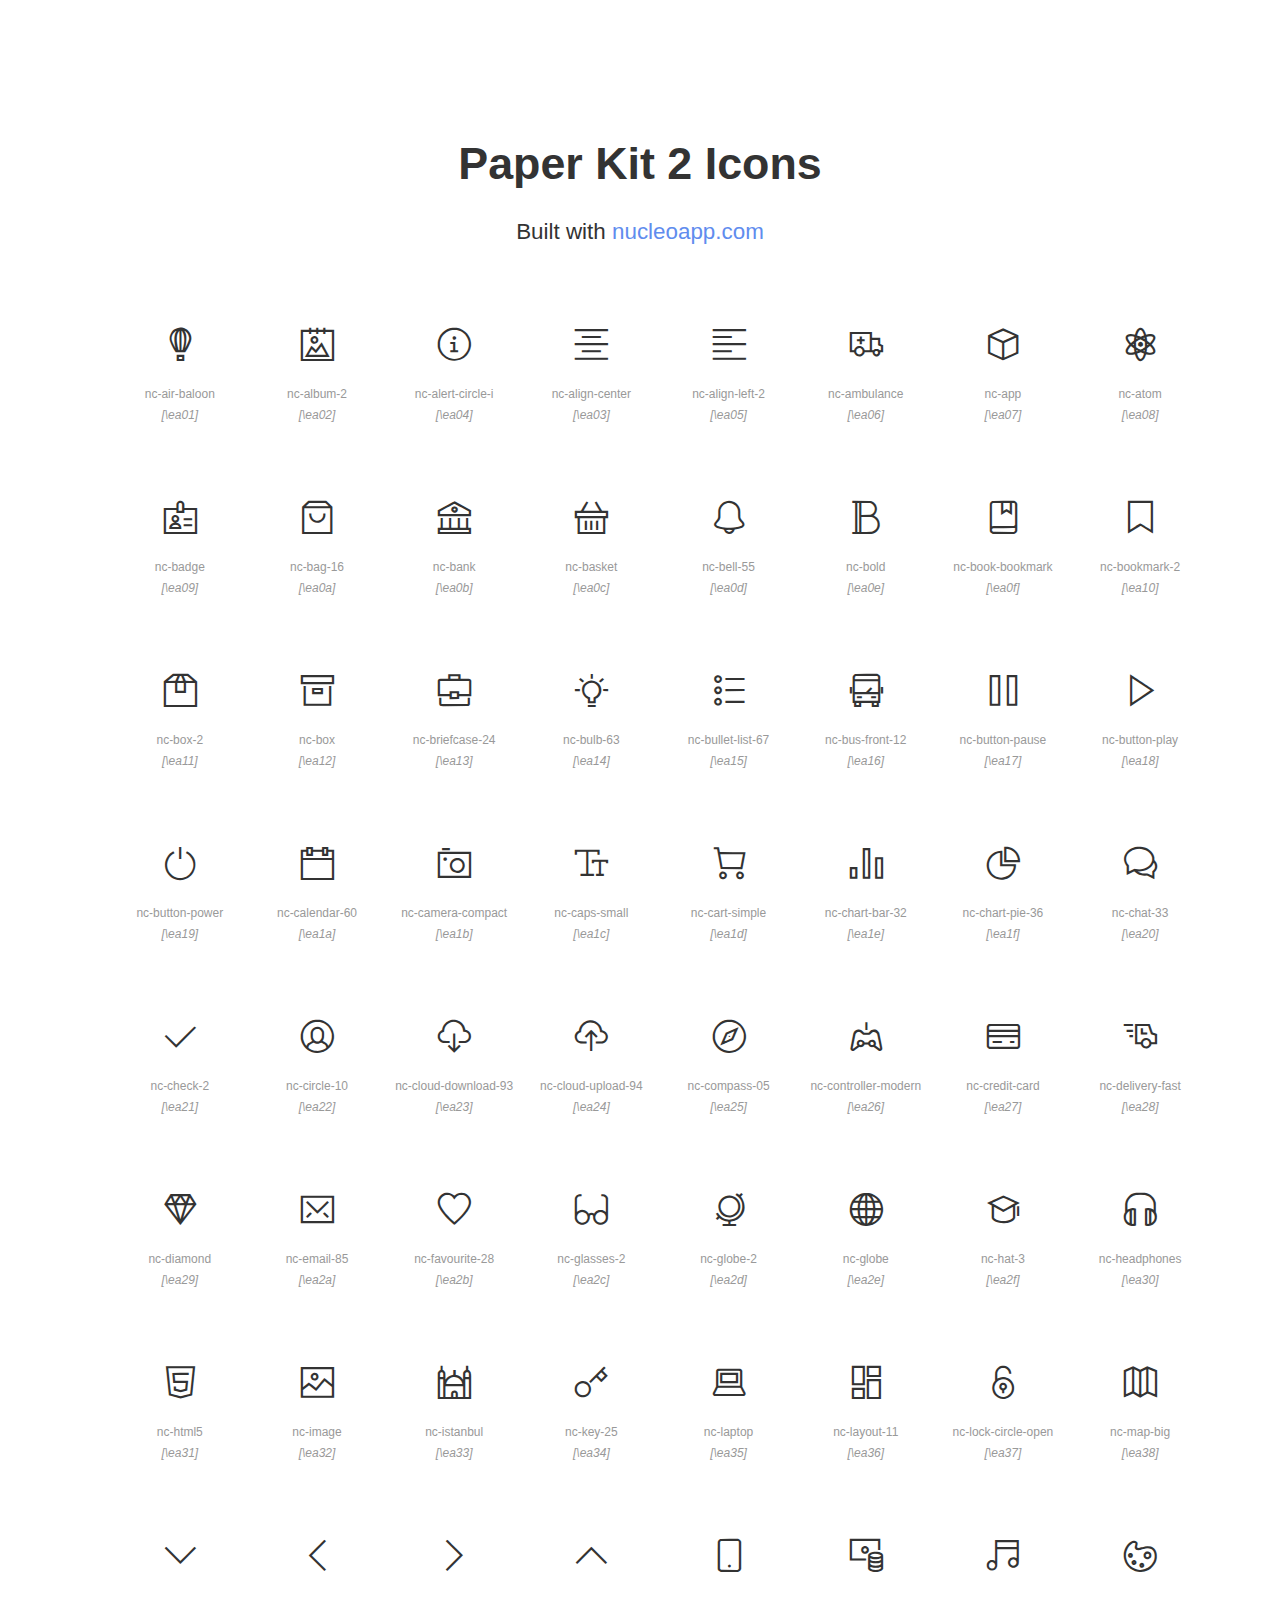
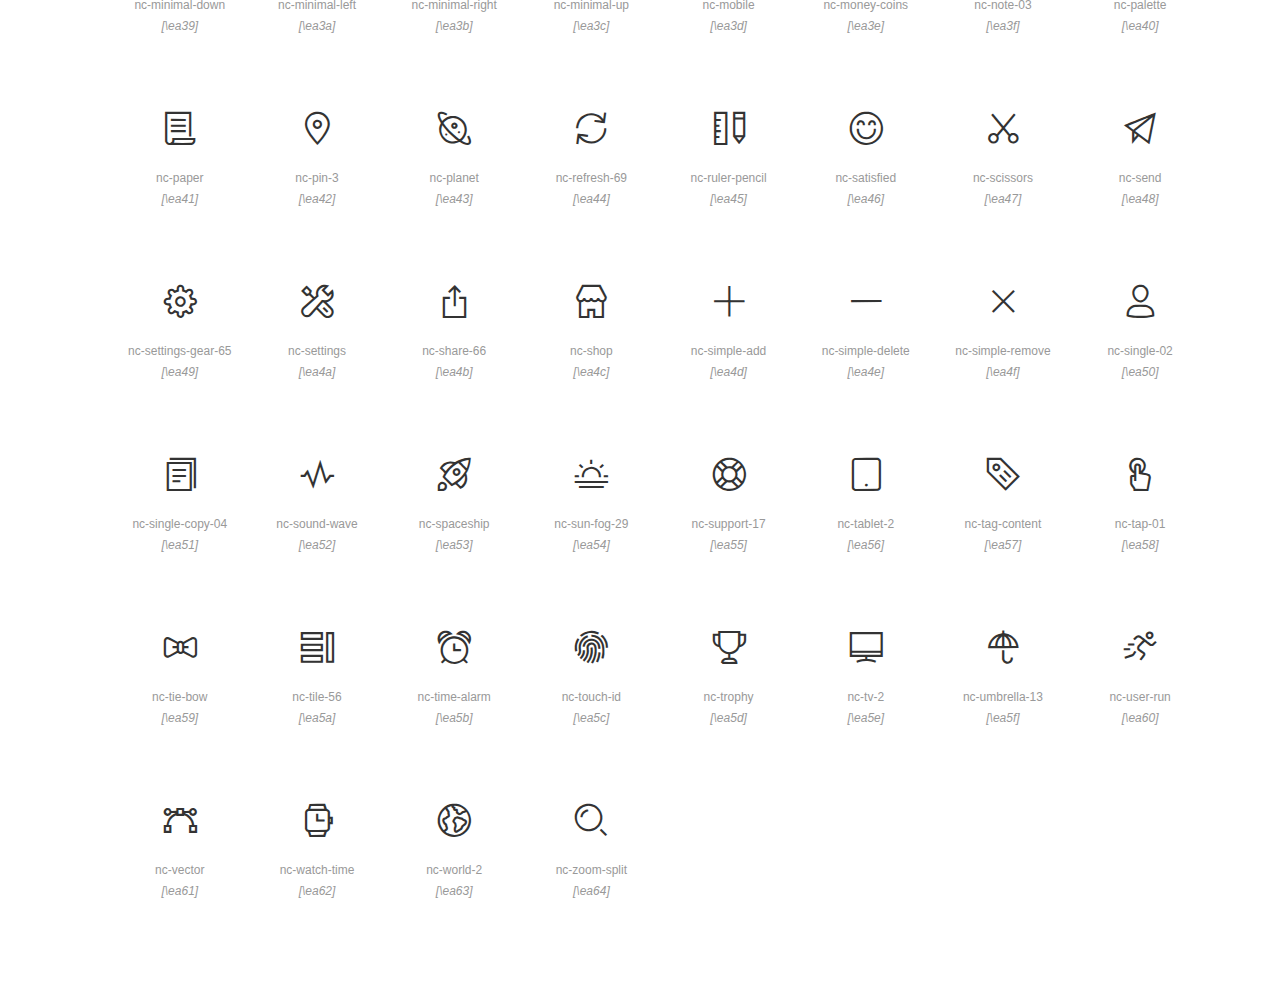
<file: nucleo-icons-demo.html>
<!doctype html>
<html lang="en" class="demo-icons">
<head>
	<meta charset="UTF-8">
	<meta name="viewport" content="width=device-width, initial-scale=1">
    <link rel="icon" type="image/png" href="assets/img/favicon.ico">
	<link rel="stylesheet" href="assets/css/nucleo-icons.css">
	<link rel="stylesheet" href="assets/css/demo.css">

	<link rel="shortcut icon" href="demo/favicon.ico">
	<title>Paper Kit 2 PRO Web Font</title>
</head>
<body>
	<header>
		<h1>Paper Kit 2 Icons</h1>
		<p>Built with <a href="https://nucleoapp.com/?ref=1712">nucleoapp.com</a></p>
	</header>

	<div id="icons-wrapper">
		<section>
			<ul>

                <li>
                    <i class="nc-icon nc-air-baloon"></i>
                    <p>nc-air-baloon</p>
                </li>

                <li>
                    <i class="nc-icon nc-album-2"></i>
                    <p>nc-album-2</p>
                </li>

                <li>
                    <i class="nc-icon nc-alert-circle-i"></i>
                    <p>nc-alert-circle-i</p>
                </li>

                <li>
                    <i class="nc-icon nc-align-center"></i>
                    <p>nc-align-center</p>
                </li>

                <li>
                    <i class="nc-icon nc-align-left-2"></i>
                    <p>nc-align-left-2</p>
                </li>

                <li>
                    <i class="nc-icon nc-ambulance"></i>
                    <p>nc-ambulance</p>
                </li>

                <li>
                    <i class="nc-icon nc-app"></i>
                    <p>nc-app</p>
                </li>

                <li>
                    <i class="nc-icon nc-atom"></i>
                    <p>nc-atom</p>
                </li>

                <li>
                    <i class="nc-icon nc-badge"></i>
                    <p>nc-badge</p>
                </li>

                <li>
                    <i class="nc-icon nc-bag-16"></i>
                    <p>nc-bag-16</p>
                </li>

                <li>
                    <i class="nc-icon nc-bank"></i>
                    <p>nc-bank</p>
                </li>

                <li>
                    <i class="nc-icon nc-basket"></i>
                    <p>nc-basket</p>
                </li>

                <li>
                    <i class="nc-icon nc-bell-55"></i>
                    <p>nc-bell-55</p>
                </li>

                <li>
                    <i class="nc-icon nc-bold"></i>
                    <p>nc-bold</p>
                </li>

                <li>
                    <i class="nc-icon nc-book-bookmark"></i>
                    <p>nc-book-bookmark</p>
                </li>

                <li>
                    <i class="nc-icon nc-bookmark-2"></i>
                    <p>nc-bookmark-2</p>
                </li>

                <li>
                    <i class="nc-icon nc-box-2"></i>
                    <p>nc-box-2</p>
                </li>

                <li>
                    <i class="nc-icon nc-box"></i>
                    <p>nc-box</p>
                </li>

                <li>
                    <i class="nc-icon nc-briefcase-24"></i>
                    <p>nc-briefcase-24</p>
                </li>

                <li>
                    <i class="nc-icon nc-bulb-63"></i>
                    <p>nc-bulb-63</p>
                </li>

                <li>
                    <i class="nc-icon nc-bullet-list-67"></i>
                    <p>nc-bullet-list-67</p>
                </li>

                <li>
                    <i class="nc-icon nc-bus-front-12"></i>
                    <p>nc-bus-front-12</p>
                </li>

                <li>
                    <i class="nc-icon nc-button-pause"></i>
                    <p>nc-button-pause</p>
                </li>

                <li>
                    <i class="nc-icon nc-button-play"></i>
                    <p>nc-button-play</p>
                </li>

                <li>
                    <i class="nc-icon nc-button-power"></i>
                    <p>nc-button-power</p>
                </li>

                <li>
                    <i class="nc-icon nc-calendar-60"></i>
                    <p>nc-calendar-60</p>
                </li>

                <li>
                    <i class="nc-icon nc-camera-compact"></i>
                    <p>nc-camera-compact</p>
                </li>

                <li>
                    <i class="nc-icon nc-caps-small"></i>
                    <p>nc-caps-small</p>
                </li>

                <li>
                    <i class="nc-icon nc-cart-simple"></i>
                    <p>nc-cart-simple</p>
                </li>

                <li>
                    <i class="nc-icon nc-chart-bar-32"></i>
                    <p>nc-chart-bar-32</p>
                </li>

                <li>
                    <i class="nc-icon nc-chart-pie-36"></i>
                    <p>nc-chart-pie-36</p>
                </li>

                <li>
                    <i class="nc-icon nc-chat-33"></i>
                    <p>nc-chat-33</p>
                </li>

                <li>
                    <i class="nc-icon nc-check-2"></i>
                    <p>nc-check-2</p>
                </li>

                <li>
                    <i class="nc-icon nc-circle-10"></i>
                    <p>nc-circle-10</p>
                </li>

                <li>
                    <i class="nc-icon nc-cloud-download-93"></i>
                    <p>nc-cloud-download-93</p>
                </li>

                <li>
                    <i class="nc-icon nc-cloud-upload-94"></i>
                    <p>nc-cloud-upload-94</p>
                </li>

                <li>
                    <i class="nc-icon nc-compass-05"></i>
                    <p>nc-compass-05</p>
                </li>

                <li>
                    <i class="nc-icon nc-controller-modern"></i>
                    <p>nc-controller-modern</p>
                </li>

                <li>
                    <i class="nc-icon nc-credit-card"></i>
                    <p>nc-credit-card</p>
                </li>

                <li>
                    <i class="nc-icon nc-delivery-fast"></i>
                    <p>nc-delivery-fast</p>
                </li>

                <li>
                    <i class="nc-icon nc-diamond"></i>
                    <p>nc-diamond</p>
                </li>

                <li>
                    <i class="nc-icon nc-email-85"></i>
                    <p>nc-email-85</p>
                </li>

                <li>
                    <i class="nc-icon nc-favourite-28"></i>
                    <p>nc-favourite-28</p>
                </li>

                <li>
                    <i class="nc-icon nc-glasses-2"></i>
                    <p>nc-glasses-2</p>
                </li>

                <li>
                    <i class="nc-icon nc-globe-2"></i>
                    <p>nc-globe-2</p>
                </li>

                <li>
                    <i class="nc-icon nc-globe"></i>
                    <p>nc-globe</p>
                </li>

                <li>
                    <i class="nc-icon nc-hat-3"></i>
                    <p>nc-hat-3</p>
                </li>

                <li>
                    <i class="nc-icon nc-headphones"></i>
                    <p>nc-headphones</p>
                </li>

                <li>
                    <i class="nc-icon nc-html5"></i>
                    <p>nc-html5</p>
                </li>

                <li>
                    <i class="nc-icon nc-image"></i>
                    <p>nc-image</p>
                </li>

                <li>
                    <i class="nc-icon nc-istanbul"></i>
                    <p>nc-istanbul</p>
                </li>

                <li>
                    <i class="nc-icon nc-key-25"></i>
                    <p>nc-key-25</p>
                </li>

                <li>
                    <i class="nc-icon nc-laptop"></i>
                    <p>nc-laptop</p>
                </li>

                <li>
                    <i class="nc-icon nc-layout-11"></i>
                    <p>nc-layout-11</p>
                </li>

                <li>
                    <i class="nc-icon nc-lock-circle-open"></i>
                    <p>nc-lock-circle-open</p>
                </li>

                <li>
                    <i class="nc-icon nc-map-big"></i>
                    <p>nc-map-big</p>
                </li>

                <li>
                    <i class="nc-icon nc-minimal-down"></i>
                    <p>nc-minimal-down</p>
                </li>

                <li>
                    <i class="nc-icon nc-minimal-left"></i>
                    <p>nc-minimal-left</p>
                </li>

                <li>
                    <i class="nc-icon nc-minimal-right"></i>
                    <p>nc-minimal-right</p>
                </li>

                <li>
                    <i class="nc-icon nc-minimal-up"></i>
                    <p>nc-minimal-up</p>
                </li>

                <li>
                    <i class="nc-icon nc-mobile"></i>
                    <p>nc-mobile</p>
                </li>

                <li>
                    <i class="nc-icon nc-money-coins"></i>
                    <p>nc-money-coins</p>
                </li>

                <li>
                    <i class="nc-icon nc-note-03"></i>
                    <p>nc-note-03</p>
                </li>

                <li>
                    <i class="nc-icon nc-palette"></i>
                    <p>nc-palette</p>
                </li>

                <li>
                    <i class="nc-icon nc-paper"></i>
                    <p>nc-paper</p>
                </li>

                <li>
                    <i class="nc-icon nc-pin-3"></i>
                    <p>nc-pin-3</p>
                </li>

                <li>
                    <i class="nc-icon nc-planet"></i>
                    <p>nc-planet</p>
                </li>

                <li>
                    <i class="nc-icon nc-refresh-69"></i>
                    <p>nc-refresh-69</p>
                </li>

                <li>
                    <i class="nc-icon nc-ruler-pencil"></i>
                    <p>nc-ruler-pencil</p>
                </li>

                <li>
                    <i class="nc-icon nc-satisfied"></i>
                    <p>nc-satisfied</p>
                </li>

                <li>
                    <i class="nc-icon nc-scissors"></i>
                    <p>nc-scissors</p>
                </li>

                <li>
                    <i class="nc-icon nc-send"></i>
                    <p>nc-send</p>
                </li>

                <li>
                    <i class="nc-icon nc-settings-gear-65"></i>
                    <p>nc-settings-gear-65</p>
                </li>

                <li>
                    <i class="nc-icon nc-settings"></i>
                    <p>nc-settings</p>
                </li>

                <li>
                    <i class="nc-icon nc-share-66"></i>
                    <p>nc-share-66</p>
                </li>

                <li>
                    <i class="nc-icon nc-shop"></i>
                    <p>nc-shop</p>
                </li>

                <li>
                    <i class="nc-icon nc-simple-add"></i>
                    <p>nc-simple-add</p>
                </li>

                <li>
                    <i class="nc-icon nc-simple-delete"></i>
                    <p>nc-simple-delete</p>
                </li>

                <li>
                    <i class="nc-icon nc-simple-remove"></i>
                    <p>nc-simple-remove</p>
                </li>

                <li>
                    <i class="nc-icon nc-single-02"></i>
                    <p>nc-single-02</p>
                </li>

                <li>
                    <i class="nc-icon nc-single-copy-04"></i>
                    <p>nc-single-copy-04</p>
                </li>

                <li>
                    <i class="nc-icon nc-sound-wave"></i>
                    <p>nc-sound-wave</p>
                </li>

                <li>
                    <i class="nc-icon nc-spaceship"></i>
                    <p>nc-spaceship</p>
                </li>

                <li>
                    <i class="nc-icon nc-sun-fog-29"></i>
                    <p>nc-sun-fog-29</p>
                </li>

                <li>
                    <i class="nc-icon nc-support-17"></i>
                    <p>nc-support-17</p>
                </li>

                <li>
                    <i class="nc-icon nc-tablet-2"></i>
                    <p>nc-tablet-2</p>
                </li>

                <li>
                    <i class="nc-icon nc-tag-content"></i>
                    <p>nc-tag-content</p>
                </li>

                <li>
                    <i class="nc-icon nc-tap-01"></i>
                    <p>nc-tap-01</p>
                </li>

                <li>
                    <i class="nc-icon nc-tie-bow"></i>
                    <p>nc-tie-bow</p>
                </li>

                <li>
                    <i class="nc-icon nc-tile-56"></i>
                    <p>nc-tile-56</p>
                </li>

                <li>
                    <i class="nc-icon nc-time-alarm"></i>
                    <p>nc-time-alarm</p>
                </li>

                <li>
                    <i class="nc-icon nc-touch-id"></i>
                    <p>nc-touch-id</p>
                </li>

                <li>
                    <i class="nc-icon nc-trophy"></i>
                    <p>nc-trophy</p>
                </li>

                <li>
                    <i class="nc-icon nc-tv-2"></i>
                    <p>nc-tv-2</p>
                </li>

                <li>
                    <i class="nc-icon nc-umbrella-13"></i>
                    <p>nc-umbrella-13</p>
                </li>

                <li>
                    <i class="nc-icon nc-user-run"></i>
                    <p>nc-user-run</p>
                </li>

                <li>
                    <i class="nc-icon nc-vector"></i>
                    <p>nc-vector</p>
                </li>

                <li>
                    <i class="nc-icon nc-watch-time"></i>
                    <p>nc-watch-time</p>
                </li>

                <li>
                    <i class="nc-icon nc-world-2"></i>
                    <p>nc-world-2</p>
                </li>

                <li>
                    <i class="nc-icon nc-zoom-split"></i>
                    <p>nc-zoom-split</p>
                </li>
				<!-- list of icons here with the proper class-->
			</ul>
		</section>
	</div>
<script>
    function SelectText(element) {
	    var doc = document
	        , text = element
	        , range, selection;
	    if (doc.body.createTextRange) {
	        range = document.body.createTextRange();
	        range.moveToElementText(text);
	        range.select();
	    } else if (window.getSelection) {
	        selection = window.getSelection();
	        range = document.createRange();
	        range.selectNodeContents(text);
	        selection.removeAllRanges();
	        selection.addRange(range);
	    }
	}
    window.onload = function() {
    	var iconsWrapper = document.getElementById('icons-wrapper'),
    		listItems = iconsWrapper.getElementsByTagName('li');
        for (var i = 0; i < listItems.length; i++) {
		    listItems[i].onclick  = function fun(event) {
		    	var selectedTagName = event.target.tagName.toLowerCase();
		    	if( selectedTagName == 'p' || selectedTagName == 'em' ) {
		    		SelectText(event.target);
		    	} else if( selectedTagName == 'input' ) {
		    		event.target.setSelectionRange(0, event.target.value.length);
		    	}
		    }

		    var beforeContentChar = window.getComputedStyle(listItems[i].getElementsByTagName('i')[0], '::before').getPropertyValue('content').replace(/'/g, "").replace(/"/g, ""),
		    	beforeContent = beforeContentChar.charCodeAt(0).toString(16);
		    var beforeContentElement = document.createElement("em");
		    beforeContentElement.textContent = "\\"+beforeContent;
		    listItems[i].appendChild(beforeContentElement);

		    //create input element to copy/paste chart
		    var charCharac = document.createElement('input');
		    charCharac.setAttribute('type', 'text');
		    charCharac.setAttribute('maxlength', '1');
		    charCharac.setAttribute('readonly', 'true');
		    charCharac.setAttribute('value', beforeContentChar);
		    listItems[i].appendChild(charCharac);
		}
    }
</script>
</body>
</html>
</file>
<file: assets/css/nucleo-icons.css>
/*--------------------------------

nucleo-icons Web Font - built using nucleoapp.com
License - nucleoapp.com/license/

-------------------------------- */
@font-face {
  font-family: 'nucleo-icons';
  src: url('../fonts/nucleo-icons.eot');
  src: url('../fonts/nucleo-icons.eot') format('embedded-opentype'), url('../fonts/nucleo-icons.woff2') format('woff2'), url('../fonts/nucleo-icons.woff') format('woff'), url('../fonts/nucleo-icons.ttf') format('truetype'), url('../fonts/nucleo-icons.svg') format('svg');
  font-weight: normal;
  font-style: normal;
}
/*------------------------
	base class definition
-------------------------*/
.nc-icon {
  display: inline-block;
  font: normal normal normal 14px/1 'nucleo-icons';
  font-size: inherit;
  speak: none;
  text-transform: none;
  /* Better Font Rendering */
  -webkit-font-smoothing: antialiased;
  -moz-osx-font-smoothing: grayscale;
}
/*------------------------
  change icon size
-------------------------*/
.nc-icon.lg {
  font-size: 1.33333333em;
  vertical-align: -16%;
}
.nc-icon.x2 {
  font-size: 2em;
}
.nc-icon.x3 {
  font-size: 3em;
}
/*----------------------------------
  add a square/circle background
-----------------------------------*/
.nc-icon.square,
.nc-icon.circle {
  padding: 0.33333333em;
  vertical-align: -16%;
  background-color: #eee;
}
.nc-icon.circle {
  border-radius: 50%;
}
/*------------------------
  list icons
-------------------------*/
.nc-icon-ul {
  padding-left: 0;
  margin-left: 2.14285714em;
  list-style-type: none;
}
.nc-icon-ul > li {
  position: relative;
}
.nc-icon-ul > li > .nc-icon {
  position: absolute;
  left: -1.57142857em;
  top: 0.14285714em;
  text-align: center;
}
.nc-icon-ul > li > .nc-icon.lg {
  top: 0;
  left: -1.35714286em;
}
.nc-icon-ul > li > .nc-icon.circle,
.nc-icon-ul > li > .nc-icon.square {
  top: -0.19047619em;
  left: -1.9047619em;
}
/*------------------------
  spinning icons
-------------------------*/
.nc-icon.spin {
  -webkit-animation: nc-icon-spin 2s infinite linear;
  -moz-animation: nc-icon-spin 2s infinite linear;
  animation: nc-icon-spin 2s infinite linear;
}
@-webkit-keyframes nc-icon-spin {
  0% {
    -webkit-transform: rotate(0deg);
  }
  100% {
    -webkit-transform: rotate(360deg);
  }
}
@-moz-keyframes nc-icon-spin {
  0% {
    -moz-transform: rotate(0deg);
  }
  100% {
    -moz-transform: rotate(360deg);
  }
}
@keyframes nc-icon-spin {
  0% {
    -webkit-transform: rotate(0deg);
    -moz-transform: rotate(0deg);
    -ms-transform: rotate(0deg);
    -o-transform: rotate(0deg);
    transform: rotate(0deg);
  }
  100% {
    -webkit-transform: rotate(360deg);
    -moz-transform: rotate(360deg);
    -ms-transform: rotate(360deg);
    -o-transform: rotate(360deg);
    transform: rotate(360deg);
  }
}
/*------------------------
  rotated/flipped icons
-------------------------*/
.nc-icon.rotate-90 {
  filter: progid:DXImageTransform.Microsoft.BasicImage(rotation=1);
  -webkit-transform: rotate(90deg);
  -moz-transform: rotate(90deg);
  -ms-transform: rotate(90deg);
  -o-transform: rotate(90deg);
  transform: rotate(90deg);
}
.nc-icon.rotate-180 {
  filter: progid:DXImageTransform.Microsoft.BasicImage(rotation=2);
  -webkit-transform: rotate(180deg);
  -moz-transform: rotate(180deg);
  -ms-transform: rotate(180deg);
  -o-transform: rotate(180deg);
  transform: rotate(180deg);
}
.nc-icon.rotate-270 {
  filter: progid:DXImageTransform.Microsoft.BasicImage(rotation=3);
  -webkit-transform: rotate(270deg);
  -moz-transform: rotate(270deg);
  -ms-transform: rotate(270deg);
  -o-transform: rotate(270deg);
  transform: rotate(270deg);
}
.nc-icon.flip-y {
  filter: progid:DXImageTransform.Microsoft.BasicImage(rotation=0);
  -webkit-transform: scale(-1, 1);
  -moz-transform: scale(-1, 1);
  -ms-transform: scale(-1, 1);
  -o-transform: scale(-1, 1);
  transform: scale(-1, 1);
}
.nc-icon.flip-x {
  filter: progid:DXImageTransform.Microsoft.BasicImage(rotation=2);
  -webkit-transform: scale(1, -1);
  -moz-transform: scale(1, -1);
  -ms-transform: scale(1, -1);
  -o-transform: scale(1, -1);
  transform: scale(1, -1);
}
/*------------------------
	font icons
-------------------------*/

.nc-air-baloon::before {
    content: "\ea01";
}

.nc-album-2::before {
    content: "\ea02";
}

.nc-alert-circle-i::before {
    content: "\ea04";
}

.nc-align-center::before {
    content: "\ea03";
}

.nc-align-left-2::before {
    content: "\ea05";
}

.nc-ambulance::before {
    content: "\ea06";
}

.nc-app::before {
    content: "\ea07";
}

.nc-atom::before {
    content: "\ea08";
}

.nc-badge::before {
    content: "\ea09";
}

.nc-bag-16::before {
    content: "\ea0a";
}

.nc-bank::before {
    content: "\ea0b";
}

.nc-basket::before {
    content: "\ea0c";
}

.nc-bell-55::before {
    content: "\ea0d";
}

.nc-bold::before {
    content: "\ea0e";
}

.nc-book-bookmark::before {
    content: "\ea0f";
}

.nc-bookmark-2::before {
    content: "\ea10";
}

.nc-box-2::before {
    content: "\ea11";
}

.nc-box::before {
    content: "\ea12";
}

.nc-briefcase-24::before {
    content: "\ea13";
}

.nc-bulb-63::before {
    content: "\ea14";
}

.nc-bullet-list-67::before {
    content: "\ea15";
}

.nc-bus-front-12::before {
    content: "\ea16";
}

.nc-button-pause::before {
    content: "\ea17";
}

.nc-button-play::before {
    content: "\ea18";
}

.nc-button-power::before {
    content: "\ea19";
}

.nc-calendar-60::before {
    content: "\ea1a";
}

.nc-camera-compact::before {
    content: "\ea1b";
}

.nc-caps-small::before {
    content: "\ea1c";
}

.nc-cart-simple::before {
    content: "\ea1d";
}

.nc-chart-bar-32::before {
    content: "\ea1e";
}

.nc-chart-pie-36::before {
    content: "\ea1f";
}

.nc-chat-33::before {
    content: "\ea20";
}

.nc-check-2::before {
    content: "\ea21";
}

.nc-circle-10::before {
    content: "\ea22";
}

.nc-cloud-download-93::before {
    content: "\ea23";
}

.nc-cloud-upload-94::before {
    content: "\ea24";
}

.nc-compass-05::before {
    content: "\ea25";
}

.nc-controller-modern::before {
    content: "\ea26";
}

.nc-credit-card::before {
    content: "\ea27";
}

.nc-delivery-fast::before {
    content: "\ea28";
}

.nc-diamond::before {
    content: "\ea29";
}

.nc-email-85::before {
    content: "\ea2a";
}

.nc-favourite-28::before {
    content: "\ea2b";
}

.nc-glasses-2::before {
    content: "\ea2c";
}

.nc-globe-2::before {
    content: "\ea2d";
}

.nc-globe::before {
    content: "\ea2e";
}

.nc-hat-3::before {
    content: "\ea2f";
}

.nc-headphones::before {
    content: "\ea30";
}

.nc-html5::before {
    content: "\ea31";
}

.nc-image::before {
    content: "\ea32";
}

.nc-istanbul::before {
    content: "\ea33";
}

.nc-key-25::before {
    content: "\ea34";
}

.nc-laptop::before {
    content: "\ea35";
}

.nc-layout-11::before {
    content: "\ea36";
}

.nc-lock-circle-open::before {
    content: "\ea37";
}

.nc-map-big::before {
    content: "\ea38";
}

.nc-minimal-down::before {
    content: "\ea39";
}

.nc-minimal-left::before {
    content: "\ea3a";
}

.nc-minimal-right::before {
    content: "\ea3b";
}

.nc-minimal-up::before {
    content: "\ea3c";
}

.nc-mobile::before {
    content: "\ea3d";
}

.nc-money-coins::before {
    content: "\ea3e";
}

.nc-note-03::before {
    content: "\ea3f";
}

.nc-palette::before {
    content: "\ea40";
}

.nc-paper::before {
    content: "\ea41";
}

.nc-pin-3::before {
    content: "\ea42";
}

.nc-planet::before {
    content: "\ea43";
}

.nc-refresh-69::before {
    content: "\ea44";
}

.nc-ruler-pencil::before {
    content: "\ea45";
}

.nc-satisfied::before {
    content: "\ea46";
}

.nc-scissors::before {
    content: "\ea47";
}

.nc-send::before {
    content: "\ea48";
}

.nc-settings-gear-65::before {
    content: "\ea49";
}

.nc-settings::before {
    content: "\ea4a";
}

.nc-share-66::before {
    content: "\ea4b";
}

.nc-shop::before {
    content: "\ea4c";
}

.nc-simple-add::before {
    content: "\ea4d";
}

.nc-simple-delete::before {
    content: "\ea4e";
}

.nc-simple-remove::before {
    content: "\ea4f";
}

.nc-single-02::before {
    content: "\ea50";
}

.nc-single-copy-04::before {
    content: "\ea51";
}

.nc-sound-wave::before {
    content: "\ea52";
}

.nc-spaceship::before {
    content: "\ea53";
}

.nc-sun-fog-29::before {
    content: "\ea54";
}

.nc-support-17::before {
    content: "\ea55";
}

.nc-tablet-2::before {
    content: "\ea56";
}

.nc-tag-content::before {
    content: "\ea57";
}

.nc-tap-01::before {
    content: "\ea58";
}

.nc-tie-bow::before {
    content: "\ea59";
}

.nc-tile-56::before {
    content: "\ea5a";
}

.nc-time-alarm::before {
    content: "\ea5b";
}

.nc-touch-id::before {
    content: "\ea5c";
}

.nc-trophy::before {
    content: "\ea5d";
}

.nc-tv-2::before {
    content: "\ea5e";
}

.nc-umbrella-13::before {
    content: "\ea5f";
}

.nc-user-run::before {
    content: "\ea60";
}

.nc-vector::before {
    content: "\ea61";
}

.nc-watch-time::before {
    content: "\ea62";
}

.nc-world-2::before {
    content: "\ea63";
}

.nc-zoom-split::before {
    content: "\ea64";
}


/* all icon font classes list here */
</file>
<file: assets/css/demo.css>
.tim-row{
    margin-bottom: 20px;
}

.tim-white-buttons {
    background-color: #777777;
}
.tim-title{
    margin-top: 30px;
    margin-bottom: 25px;
    min-height: 32px;
}
.tim-title.text-center{
    margin-bottom: 50px;
}
.typography-line{
    padding-left: 180px;
    margin-bottom: 20px;
    position: relative;
    width: 100%;
}
.typography-line .note{
    bottom: 10px;
    color: #c0c1c2;
    display: block;
    font-weight: 400;
    font-size: 13px;
    line-height: 13px;
    left: 0;
    margin-left: 20px;
    position: absolute;
    width: 260px;
}
.tim-row{
    padding-top: 50px;
}
.tim-row h3{
    margin-top: 0;
}
.switch{
    margin-right: 20px;
}
#navbar-full .navbar{
    border-radius: 0 !important;
    margin-bottom: 0;
    z-index: 2;
}
.space{
    height: 130px;
    display: block;
}
.space-110{
    height: 110px;
    display: block;
}
.space-50{
    height: 50px;
    display: block;
}
.space-70{
    height: 70px;
    display: block;
}
.navigation-example .img-src{
    background-attachment: scroll;
}

.main{
    background-color: #fff;
/*     position: relative; */

}
.navigation-example{
    background-image: url('../img/ilya-yakover.jpg');
    background-position: center center;
    background-size: cover;
    background-attachment: fixed;
    margin-top:0;
}
#notifications{
    background-color: #FFFFFF;
    display: block;
    width: 100%;
    position: relative;
}
#carousel{
    padding-top: 0;
}
.note{
    text-transform: capitalize;
}
.subscribe-form{
    padding-top: 20px;
}
.page-header .card-register .title{
    margin-bottom: 10px;
}
.space-100{
    height: 100px;
    display: block;
    width: 100%;
}
.sharing-area .btn{
    padding: 0.5rem 10px !important;
}

.be-social{
    padding-bottom: 20px;
/*     border-bottom: 1px solid #aaa; */
    margin: 0 auto 40px;
}
.txt-white{
    color: #FFFFFF;
}
.txt-gray{
    color: #ddd !important;
}
.footer{
    background-attachment: fixed;
    position: relative;
    line-height: 20px;
}
.footer nav > ul {
  list-style: none;
  margin: 0;
  padding: 0;
  font-weight: normal;
}
.footer nav > ul > li{
    display: inline-block;
    padding: 10px 15px;
    margin: 15px 3px;
    line-height: 20px;
    text-align: center;
}

.footer nav > ul a:not(.btn) {
  color: #777777;
  display: block;
  margin-bottom: 3px;
}
.footer nav > ul a:not(.btn):hover, .footer nav > ul a:not(.btn):focus {
  color: #E3E3E3;
}
.footer .copyright {
  color: #777777;
  padding: 10px 15px;
  font-size: 14px;
  margin: 15px 3px;
  line-height: 20px;
  text-align: center;
}
.footer .heart{
    color: #EB5E28;
}

.social-share{
    float: left;
    margin-right: 8px;
}
.social-share a{
    color: #FFFFFF;
}
#subscribe_email{
    border-radius: 0;
    border-left: 0;
    border-right: 0;
}
.pick-class-label{
    border-radius: 8px;
    color: #ffffff;
    cursor: pointer;
    display: inline-block;
    font-size: 75%;
    font-weight: bold;
    line-height: 1;
    margin-right: 10px;
    padding: 23px;
    text-align: center;
    vertical-align: baseline;
    white-space: nowrap;
}

.parallax{
    width:100%;
    height:570px;
    display: block;
    background-attachment: fixed;
    background-repeat:no-repeat;
    background-size:cover;
    background-position: center center;
}

.logo-container .logo{
    overflow: hidden;
    border-radius: 50%;
    border: 1px solid #333333;
    width: 50px;
    float: left;
}

.logo-container .brand{
    font-size: 18px;
    color: #FFFFFF;
    line-height: 20px;
    float: left;
    margin-left: 10px;
    margin-top: 5px;
    width: 75px;
    height: 50px;
}
.logo-container{
    margin-top: 5px;
}
.logo-container .logo img{
    width: 100%;
}
.navbar-small .logo-container .brand{
    color: #333333;
}
.demo-header{
    background-size: cover;
    /*background-color: #FF8F5E;*/
    background-position: center top;
    margin-top: -100px;
    min-height: 600px;
}
.demo-height{
    min-height: 102vh;
}
.demo-height .motto{
    padding-top: 20% !important;
}
.demo-header-image{
    background-image: url('../img/city.jpg');
}
.demo-header .motto{
    color: #FFFFFF;
    padding-top: 15%;
    text-align: center;
    z-index: 3;
}
.demo-header .motto h3{
    margin-bottom: 0;
}
.separator{
    content: "Separator";
    color: #FFFFFF;
    display: block;
    width: 100%;
    padding: 20px;
}
.separator-line{
    background-color: #EEE;
    height: 1px;
    width: 100%;
    display: block;
}
.separator.separator-gray{
    background-color: #EEEEEE;
}
.social-buttons-demo .btn{
    margin-right: 5px;
    margin-bottom: 7px;
}

.img-container{
    width: 100%;
    overflow: hidden;
}
.img-container img{
    width: 100%;
}
.lightbox img{
    width: 100%;
}
.lightbox .modal-content{
    overflow: hidden;
}
.lightbox .modal-body{
    padding: 0;
}
@media screen and (min-width: 991px){
    .lightbox .modal-dialog{
        width: 960px;
    }
}

@media screen{
    .section-buttons .btn,
    .section-buttons .btn-morphing{
        margin-bottom: 10px;
    }
    .parallax .motto{
        top: 170px;
        margin-top: 0;
        font-size: 60px;
        width: 270px;
    }
}

.presentation .loader{
    opacity: 0;
    display: block;
    transition: all 0.4s;
    -webkit-transition: all 0.4s;
    position: fixed;
    left: 50%;
    top: 50%;
    z-index: 1031;
    margin-left: -32px;
    margin-top: -32px;
}
.presentation  .loader.visible{
    display: block;
    opacity: 1;
}
.presentation  .modal-content{
    background-color: transparent;
    box-shadow: 0 0 0;
}
.presentation .modal-backdrop.in{
    opacity: 0.45;
}
.presentation .preload-image{
    display: none;
    box-shadow: 0 0 15px rgba(0, 0, 0, 0.15), 0 0 1px 1px rgba(0, 0, 0, 0.1);
}
/*       Loading dots  */

/*      transitions */
.presentation .front, .presentation .front:after, .presentation .front .btn, .logo-container .logo, .logo-container .brand{
     -webkit-transition: all .2s;
    -moz-transition: all .2s;
    -o-transition: all .2s;
    transition: all .2s;
}
.presentation .section{
    padding: 100px 0;
}
.presentation .colors{
    padding: 100px 0;
}
.presentation > .description{
    padding-top: 20px;
}
.presentation .section-rotation{
    padding: 140px 0;
}
.presentation .section-images{
    padding: 80px 0;
}
.presentation .section-thin{
    padding: 0;
}
.presentation .section-pay{
    padding-top: 20px;
}
.presentation .colors{
    padding: 70px 0;
    z-index: 7;
    position: relative;
    margin-top: -300px;
}
.presentation .colors{
    border-top: 1px solid #DDDDDD;
}
.presentation .card-container{
     -webkit-perspective: 800px;
    -moz-perspective: 800px;
    -o-perspective: 800px;
    perspective: 800px;
    min-height: 500px;
    width: 300px;
    position: relative;
    margin-top: 90px;
}
.presentation .card-component{
    -webkit-transform-style: preserve-3d;
   -moz-transform-style: preserve-3d;
     -o-transform-style: preserve-3d;
        transform-style: preserve-3d;
	position: relative;
	height: 600px;
}
.presentation .card-component .front{
    -webkit-backface-visibility: hidden;
    -moz-backface-visibility: hidden;
    -o-backface-visibility: hidden;
    backface-visibility: hidden;
    -webkit-transform: rotateY( -28deg );
    -moz-transform: rotateY( -28deg );
    -o-transform: rotateY( -28deg );
    transform: rotateY( -28deg );

	position: absolute;
	top: 0;
	left: 0;
	background-color: #FFF;
    width: 100%;
    cursor: pointer;
    box-shadow: 10px 4px 14px rgba(0, 0, 0, 0.12);
    border-radius: 10px;
    overflow: hidden;
    border: 1px solid rgba(0,0,0,.12);
}

.presentation .front img{
    z-index: 2;
    position: relative;
}

.presentation .card-container:hover .front{
    top: -10px;
}

.presentation .card-component img{
    width: 100%;
}
.presentation .description .col-md-3{
    width: 16%;
    margin-left: 4%;
}
.presentation .first-card{
    z-index: 6;
}
.presentation .second-card{
    z-index: 5;
}
.presentation .third-card{
    z-index: 4;
}
.presentation .fourth-card{
    z-index: 3;
}
.presentation h1,
.presentation h2{
    font-weight: 200;
}
.presentation h4,
.presentation h5,
.presentation h6{
    font-weight: 300;
}
.presentation h4{
    font-size: 18px;
    line-height: 24px;
}
.presentation .info h4{
    font-size: 24px;
    line-height: 28px;
}

.presentation .section-gray h1 small{
    color: #888888;
}
.presentation .color-container{
    text-align: center;
}
.presentation .color-container img{
    width: 100%;
    margin-bottom: 10px;
}
.presentation .circle-color{
    width: 40px;
    height: 40px;
    border-radius: 10px;
    display: block;
    background-color: #cccccc;
    margin: 0 auto;
}
.presentation .circle-red{
    background-color: #ff3b30;
}
.presentation .circle-blue{
    background-color: #3472f7;
}
.presentation .circle-azure{
    background-color: #2ca8ff;
}
.presentation .circle-green{
    background-color: #05ae0e;
}
.presentation .circle-orange{
    background-color: #ff9500;
}

.presentation .section-gray-gradient{
    background: rgb(255,255,255); /* Old browsers */
    background: -moz-linear-gradient(top,  rgba(255,255,255,1) 25%, rgba(231,231,231,1) 100%); /* FF3.6+ */
    background: -webkit-gradient(linear, left top, left bottom, color-stop(25%,rgba(255,255,255,1)), color-stop(100%,rgba(231,231,231,1))); /* Chrome,Safari4+ */
    background: -webkit-linear-gradient(top,  rgba(255,255,255,1) 25%,rgba(231,231,231,1) 100%); /* Chrome10+,Safari5.1+ */
    background: -o-linear-gradient(top,  rgba(255,255,255,1) 25%,rgba(231,231,231,1) 100%); /* Opera 11.10+ */
    background: -ms-linear-gradient(top,  rgba(255,255,255,1) 25%,rgba(231,231,231,1) 100%); /* IE10+ */
    background: linear-gradient(to bottom,  rgba(255,255,255,1) 25%,rgba(231,231,231,1) 100%); /* W3C */
    filter: progid:DXImageTransform.Microsoft.gradient( startColorstr='#ffffff', endColorstr='#e7e7e7',GradientType=0 ); /* IE6-9 */
}
.presentation .section-black{
    background-color: #333;
}

.rotating-card-container {
    -webkit-perspective: 900px;
   -moz-perspective: 900px;
     -o-perspective: 900px;
        perspective: 900px;
        margin-bottom: 30px;
}

.rotating-card {
   -webkit-transition: all 1.3s;
   -moz-transition: all 1.3s;
     -o-transition: all 1.3s;
        transition: all 1.3s;
-webkit-transform-style: preserve-3d;
   -moz-transform-style: preserve-3d;
     -o-transform-style: preserve-3d;
        transform-style: preserve-3d;

    margin-top: 20px;
  position: relative;
   background: none repeat scroll 0 0 #FFFFFF;
    border-radius: 20px;
    color: #444444;
}
.rotating-card-container .rotate,
.rotating-card .back{
    -webkit-transform: rotateY( 180deg );
    -moz-transform: rotateY( 180deg );
    -o-transform: rotateY( 180deg );
    transform: rotateY( 180deg );
}
.rotating-card-container:hover .rotate{
    -webkit-transform: rotateY(0deg);
    -moz-transform: rotateY(0deg);
    -o-transform: rotateY(0deg);
    transform: rotateY(0deg);
}


.rotating-card .front,
.rotating-card .back {
    -webkit-backface-visibility: hidden;
    -moz-backface-visibility: hidden;
    -o-backface-visibility: hidden;
    backface-visibility: hidden;

    position: absolute;
    top: 0;
    left: 0;
    background-color: #FFF;
    box-shadow: 0 3px 17px rgba(0,0,0,.15);
}

.rotating-card .front {
    z-index: 2;
}

.rotating-card .back {
    z-index: 3;
    height: 500px;
    width: 100%;
    display: block;
    padding: 0 15px;
    background-color: #e5e5e5;
}

.rotating-card .back-contaier {
  background-color: white;
  padding: 30px 15px;

}

.rotating-card .image{
    border-radius: 20px 20px 0 0;
}
.rotating-card-container,
.rotating-card .front,
.rotating-card .back {
  width: 100%;
  min-height: 500px;
  border-radius: 20px;
}
/*       Fix bug for IE      */

@media screen and (-ms-high-contrast: active), (-ms-high-contrast: none) {
    .rotating-card .front, .rotating-card .back{
        -ms-backface-visibility: visible;
        backface-visibility: visible;
    }
    .rotating-card .back {
        visibility: hidden;
        -ms-transition: all 0.2s cubic-bezier(.92,.01,.83,.67);
    }
    .rotating-card .front{
        z-index: 4;
    }
    .rotating-card-container:hover .back{
        z-index: 5;
        visibility: visible;
    }
}

.fixed-section{
    top: 100px;
    max-height: 80vh;
    position: -webkit-sticky;
    position: -moz-sticky;
    position: -ms-sticky;
    position: -o-sticky;
    position: sticky;
    bottom: auto;
}
.fixed-section ul{
    padding: 0 !important;
}
.fixed-section ul li{
    list-style: none;
}
.fixed-section li a{
    font-size: 14px;
    padding: 2px;
    display: block;
    color: #666666;
}
.fixed-section li a.active{
    color: #00bbff;
}



/* prettyprint */
 pre.prettyprint{
    background-color: #eee !important;
    margin-bottom: 30px;
    margin-top: 30px;
    padding: 20px !important;
    font-size: 13px;
    text-align: left;
    border-radius: 4px !important;
    border: 1px transparent !important;
}
.presentation .atv,
.presentation .str{
    color: #0D9814;
}
.presentation .tag,
.presentation .pln,
.presentation .kwd{
    color: #195CEC;
}
.presentation .atn{
    color: #2C93FF;
}
.presentation .pln{
    color: #333;
}
.presentation .com{
    color: #999;
}

.presentation .text-white{
    color: #FFFFFF;
    text-shadow: 0 1px 2px rgba(0,0,0,.13);
}
.presentation .section-images .card-image{
    border-radius: 6px 6px 0 0;
    overflow: hidden;
    box-shadow: 0 -3px 8px rgba(0,0,0,0);
}
.presentation .section-images .card-image .image{
/*     border-radius: 6px; */
}
@media (max-width: 1200px){
    .presentation .section-images .image img{
        width: 100%;
    }

}
.presentation .card-text-adjust{
    padding-left: 40px;
}
.presentation .info.info-separator{
    position: relative;
}
.presentation .info.info-separator:after{
    height: 100%;
    position: absolute;
    background-color: #ccc;
    width: 1px;
    content: "";
    right: -7px;
    top: 0;
}
.presentation .info li{
    padding: 5px 0;
    border-bottom: 1px solid #E5E5E5;
    color: #666666;
}
.presentation .info ul{
    width: 240px;
    margin: 10px auto;
}
.presentation .info li:last-child{
    border: 0;
}

/*      layer animation          */

.layers-container{
    display: block;
    margin-top: 50px;
    position: relative;
}
.layers-container img {
  position: absolute;
  width: 100%;
  height: auto;
  top: 0;
  left: 0;
  text-align: center;
}

.section-black {
  background-color: #333;
}

#layerHover{
  top: 30px;
}
#layerImage{
    top: 50px;
}
#layerBody{
  top: 75px;
}

.animate {
  transition: 1.5s ease-in-out;
  -moz-transition: 1.5s ease-in-out;
  -webkit-transition: 1.5s ease-in-out;
}

.down {
  transform: translate(0,45px);
  -moz-transform: translate(0,45px);
  -webkit-transform: translate(0,45px);
}

.down-2x {
   transform: translate(0,90px);
  -moz-transform: translate(0,90px);
  -webkit-transform: translate(0,90px);
}


.navbar-default.navbar-small .logo-container .brand{
    color: #333333;
}
.navbar-transparent.navbar-small .logo-container .brand{
    color: #FFFFFF;
}
.navbar-default.navbar-small .logo-container .brand{
    color: #333333;
}
.section-thin{
    padding-bottom: 0;
}

.info.info-separator{
    position: relative;
}
.info.info-separator:after{
    height: 100%;
    position: absolute;
    background-color: #ccc;
    width: 1px;
    content: "";
    right: -7px;
    top: 0;
}
@media (max-width: 767px){
.info.info-separator:after{
    display: none;
  }
}
.info li{
    padding: 5px 0;
    border-bottom: 1px solid #E5E5E5;
    color: #666666;
}
.info ul{
    width: 240px;
    margin: 10px auto;
}
.info li:last-child{
    border: 0;
}
.payment-methods i {
    font-size: 28px;
    padding: 0 3px;
    width: 38px;
}
.payment-methods h4 {
    font-size: 18px;
    line-height: 38px;
}
.info .description .btn{
    width: 240px;
    font-weight: 500;
}
#buyButtonHeroes{
    margin-top: 31px;
}
.right-click{
    width: 100%;
    height: 100%;
    background: rgba(51, 51, 51, 0.8);
    position: fixed;
    z-index: 20000;
    display: none;
}
.onclick{
    width: 100%;
    height: 100%;
    position: absolute;
    z-index: 20001;
}
.container-right-click{
    width: 100%;
    position: absolute;
    top: 0;
    left: 0;
}
.container-right-click .card-price#card-price-small{
    margin-top: 70px;
     -webkit-transition: all .2s;
    -moz-transition: all .2s;
    -o-transition: all .2s;
    transition: all .2s;
    position: relative;
    z-index: 20003;

}
.container-right-click .card-price#card-price-big{
    margin-top: 40px;
     -webkit-transition: all .2s;
    -moz-transition: all .2s;
    -o-transition: all .2s;
    transition: all .2s;
      position: relative;
    z-index: 20003;

}
.animated {
  -webkit-animation-duration: 1s;
          animation-duration: 1s;
  -webkit-animation-fill-mode: both;
          animation-fill-mode: both;
}

@-webkit-keyframes bounceInDown {
  0%, 60%, 75%, 90%, 100% {
    -webkit-transition-timing-function: cubic-bezier(0.215, 0.610, 0.355, 1.000);
            transition-timing-function: cubic-bezier(0.215, 0.610, 0.355, 1.000);
  }

  0% {
    opacity: 0;
    -webkit-transform: translate3d(0, -3000px, 0);
            transform: translate3d(0, -3000px, 0);
  }

  60% {
    opacity: 1;
    -webkit-transform: translate3d(0, 25px, 0);
            transform: translate3d(0, 25px, 0);
  }

  75% {
    -webkit-transform: translate3d(0, -10px, 0);
            transform: translate3d(0, -10px, 0);
  }

  90% {
    -webkit-transform: translate3d(0, 5px, 0);
            transform: translate3d(0, 5px, 0);
  }

  100% {
    -webkit-transform: none;
            transform: none;
  }
}

@keyframes bounceInDown {
  0%, 60%, 75%, 90%, 100% {
    -webkit-transition-timing-function: cubic-bezier(0.215, 0.610, 0.355, 1.000);
            transition-timing-function: cubic-bezier(0.215, 0.610, 0.355, 1.000);
  }

  0% {
    opacity: 0;
    -webkit-transform: translate3d(0, -3000px, 0);
            transform: translate3d(0, -3000px, 0);
  }

  60% {
    opacity: 1;
    -webkit-transform: translate3d(0, 25px, 0);
            transform: translate3d(0, 25px, 0);
  }

  75% {
    -webkit-transform: translate3d(0, -10px, 0);
            transform: translate3d(0, -10px, 0);
  }

  90% {
    -webkit-transform: translate3d(0, 5px, 0);
            transform: translate3d(0, 5px, 0);
  }

  100% {
    -webkit-transform: none;
            transform: none;
  }
}

.bounceInDown {
  -webkit-animation-name: bounceInDown;
          animation-name: bounceInDown;
}

.container-right-click h4{
    color: white;margin-top: 45px;font-weight: 200;margin-bottom: 0;
}
.icon-class{
    fill: #75c3b6;
}
.navbar-header{
    min-width: 135px;
}

#demo-navbar{
    border-radius: 0;
    margin-bottom: 0px;
}
.download-area{
    margin-top: 30px;
}
.sharing-area{
    margin-top: 50px;
}
.sharing-area .btn{
    margin-top: 14px;
}

/* nucleo icons  */

.demo-iconshtml {
    font-size: 62.5%;
}
.demo-icons body {
    font-size: 1.6rem;
    font-family: sans-serif;
    color: #333333;
    background: white;
}
.demo-icons a {
    color: #608CEE;
    text-decoration: none;
}
.demo-icons header {
    text-align: center;
    padding: 100px 0 0;
}
.demo-icons header h1 {
    font-size: 2.8rem;
}
.demo-icons header p {
    font-size: 1.4rem;
    margin-top: 1em;
}
.demo-icons header a:hover {
    text-decoration: underline;
}
.demo-icons .nc-icon {
    font-size: 34px;
}
.demo-icons section {
    width: 90%;
    max-width: 1200px;
    margin: 50px auto;
}
.demo-icons section h2 {
    border-bottom: 1px solid #e2e2e2;
    padding: 0 0 1em .2em;
    margin-bottom: 1em;
}
.demo-icons ul::after {
    clear: both;
    content: "";
    display: table;
}
.demo-icons ul li {
    width: 25%;
    float: left;
    padding: 16px 0;
    text-align: center;
    border-radius: .25em;
    -webkit-transition: background 0.2s;
    -moz-transition: background 0.2s;
    transition: background 0.2s;
    -webkit-user-select: none;
    -moz-user-select: none;
    -ms-user-select: none;
    user-select: none;
    overflow: hidden;
}
.demo-icons ul li:hover {
    background: #f4f4f4;
}
.demo-icons ul p, .demo-icons ul em, .demo-icons ul input {
    display: inline-block;
    font-size: 1rem;
    color: #999999;
    -webkit-user-select: auto;
    -moz-user-select: auto;
    -ms-user-select: auto;
    user-select: auto;
    white-space: nowrap;
    width: 100%;
    overflow: hidden;
    text-overflow: ellipsis;
    cursor: pointer;
}
.demo-icons ul p {
    padding: 20px 0 0;
    font-size: 12px;
    margin: 0;
}
.demo-icons ul p::selection, .demo-icons ul em::selection {
    background: #608CEE;
    color: #efefef;
}
.demo-icons ul em {
    margin-bottom: 8px;
    font-size: 12px;
}
.demo-icons ul em::before {
    content: '[';
}
.demo-icons ul em::after {
    content: ']';
}
.demo-icons ul input {
    text-align: center;
    background: transparent;
    border: none;
    box-shadow: none;
    outline: none;
    display: none;
}

@media only screen and (min-width: 768px) {
    .demo-icons ul li {
        width: 20%;
        float: left;
    }
}
@media only screen and (min-width: 1024px) {
    .demo-icons ul li {
        width: 12.5%;
        float: left;
        padding: 32px 0;
    }
}

@media screen and (max-width: 991px){
    .following .follows .row{
        text-align: center;
    }

}

/* for components and tutorial page */
    /*pre.prettyprint{
        background-color: #FFFCF5;
        border: 0px;
        margin-bottom: 0;
        margin-top: 20px;
        padding: 20px;
        text-align: left;
    }*/
.atv, .str{
    color: #75c3b6;
}
.tag, .pln, .kwd{
    color: #7A9E9F;
}
.atn{
    color: #68B3C8;
}
.pln{
    color: #333;
}
.com{
    color: #999;
}
.space-top{
    margin-top: 30px;
}
.area-line{
    /*border: 1px solid #999;*/
    border-left: 0;
    border-right: 0;
    color: #666;
    display: block;
    margin-top: 20px;
    padding: 8px 0;
    text-align: center;
}
.area-line a{
    color: #666;
}
.container-fluid{
    padding-right: 15px;
    padding-left: 15px;
}
.example-pages{
    margin-top: 50px;
}
.main .section:first-of-type{
    position: relative;
    z-index: 2;
}
.profile-content{
    padding-top: 0;
    position: relative;
    z-index: 2;
}

.learn_more{
    background: #F33816;
    color: white;
    padding: 20px;

}
</file>
